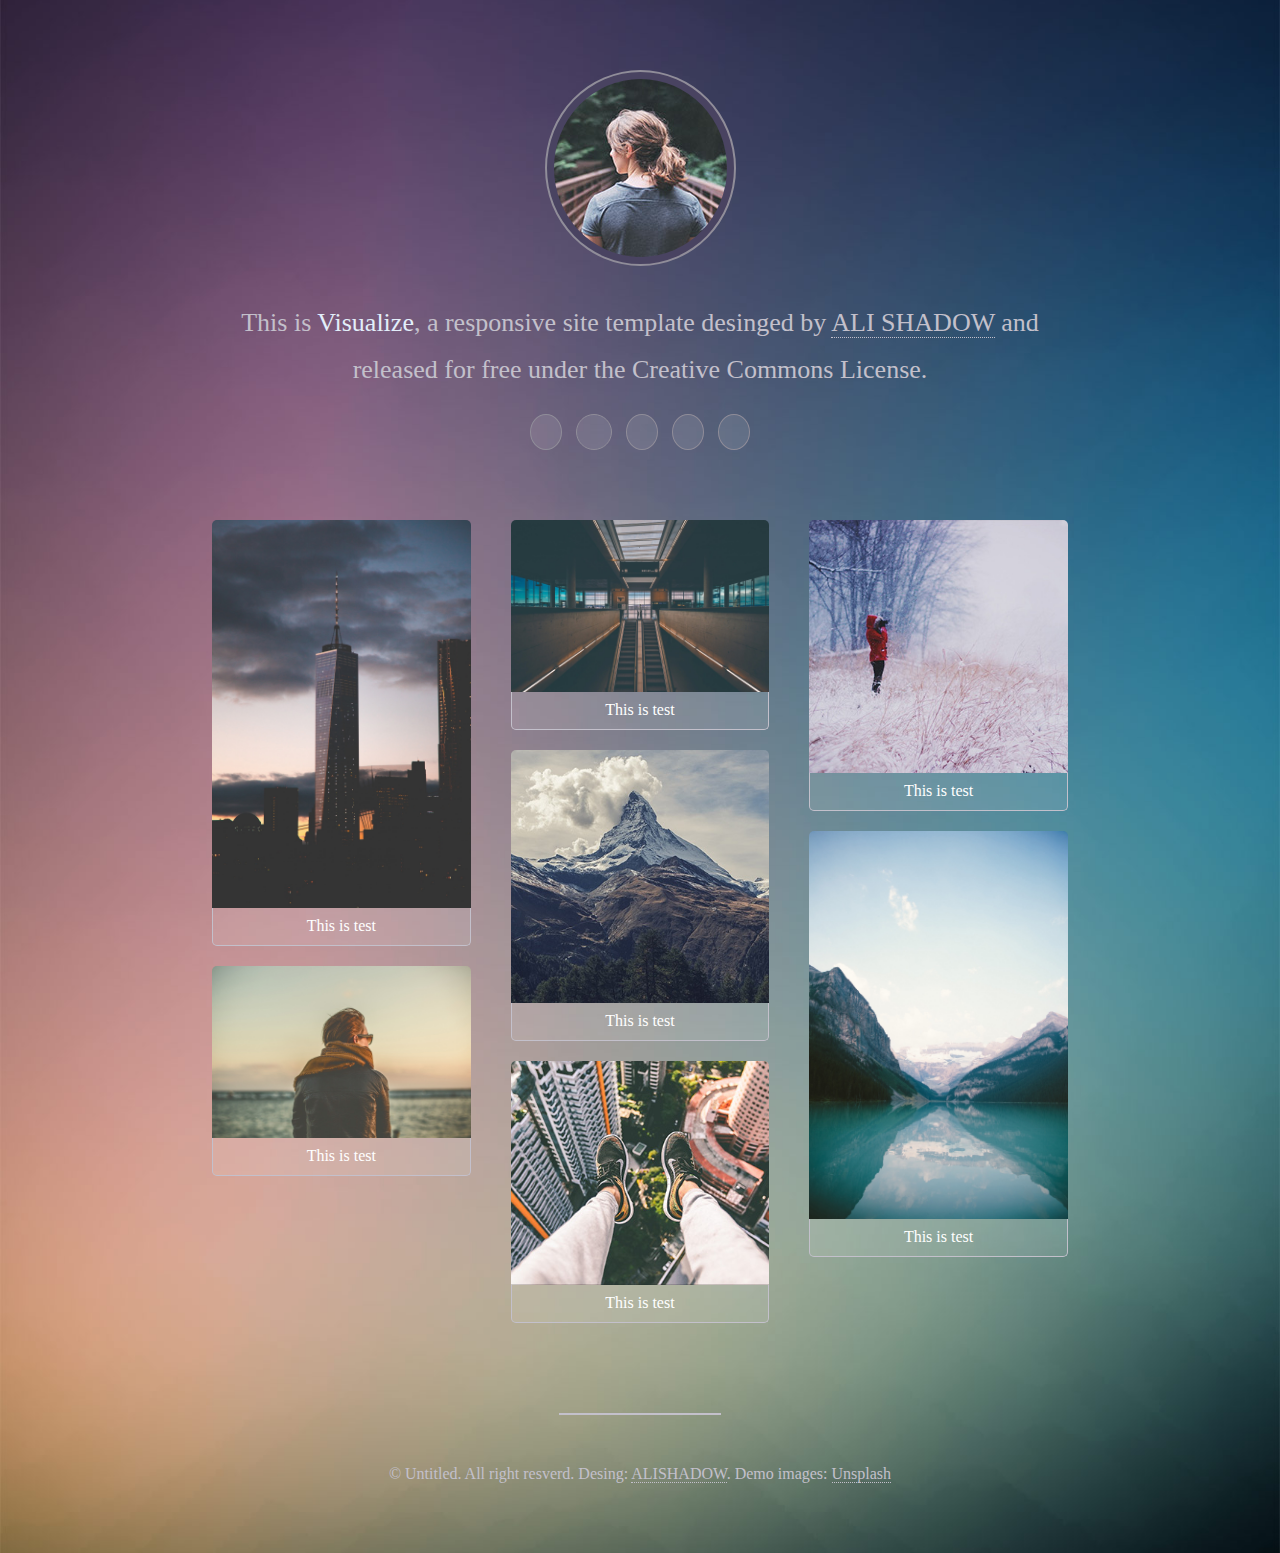
<file: Template1/index.html>
<!DOCTYPE html>
<html>
    <head>
        <meta charset="utf-8">
        <title>Template1</title>
        <link href="./style/style.css" rel="stylesheet">
        <link rel="stylesheet" href="https://use.fontawesome.com/releases/v5.8.2/css/all.css" integrity="sha384-oS3vJWv+0UjzBfQzYUhtDYW+Pj2yciDJxpsK1OYPAYjqT085Qq/1cq5FLXAZQ7Ay" crossorigin="anonymous">

    </head>
    <body>
        <!-- Header -->
        <header>
            <div class="container">
                <img src="./style/images/avatar.jpg" alt="avatar">
                <h1>This is <span>Visualize</span>, a responsive site template desinged by <a href="#" class="link">Ali Shadow</a> and released for free under the Creative Commons License.</h1>
                <div class="socials">
                    <a href="#"><i class="fab fa-twitter"></i></a>
                    <a href="#"><i class="fab fa-facebook-f"></i></a>
                    <a href="#"><i class="fab fa-instagram"></i></a>
                    <a href="#"><i class="fab fa-500px"></i></a>
                    <a href="#"><i class="far fa-envelope"></i></a>
                </div>
            </div>
        </header>
        <!-- Main -->
        <main>
            <div class="container">
                <div class="col-1">
                    <div class="main_item ">
                        <img src="./style/images/fulls/01.jpg" alt="item">
                        <p class="subtitle">This is test</p>
                    </div>
                    <div class="main_item">
                        <img src="./style/images/fulls/02.jpg" alt="item">
                        <p class="subtitle">This is test</p>
                    </div>
                </div>
                <div class="col-1">
                    <div class="main_item">
                        <img src="./style/images/fulls/03.jpg" alt="item">
                        <p class="subtitle">This is test</p>
                    </div>
                    <div class="main_item">
                        <img src="./style/images/fulls/04.jpg" alt="item">
                        <p class="subtitle">This is test</p>
                    </div>
                    <div class="main_item">
                        <img src="./style/images/fulls/05.jpg" alt="item">
                        <p class="subtitle">This is test</p>
                    </div>
                </div>
                <div class="col-1">
                    <div class="main_item">
                        <img src="./style/images/fulls/06.jpg" alt="item">
                        <p class="subtitle">This is test</p>
                    </div>
                    <div class="main_item">
                        <img src="./style/images/fulls/07.jpg" alt="item">
                        <p class="subtitle">This is test</p>
                    </div>
                </div>
                <div class="clear-fix"></div>
            </div>
        </main>
        <!-- Footer -->
        <footer>
            <div class="container">
                <hr>
                <p class="subtitle">&copy; Untitled. All right resverd. Desing: <a href="#" class="link">AliShadow</a>. Demo images: <span>Unsplash</span></p>
            </div>
        </footer>
    </body>
</html>
</file>
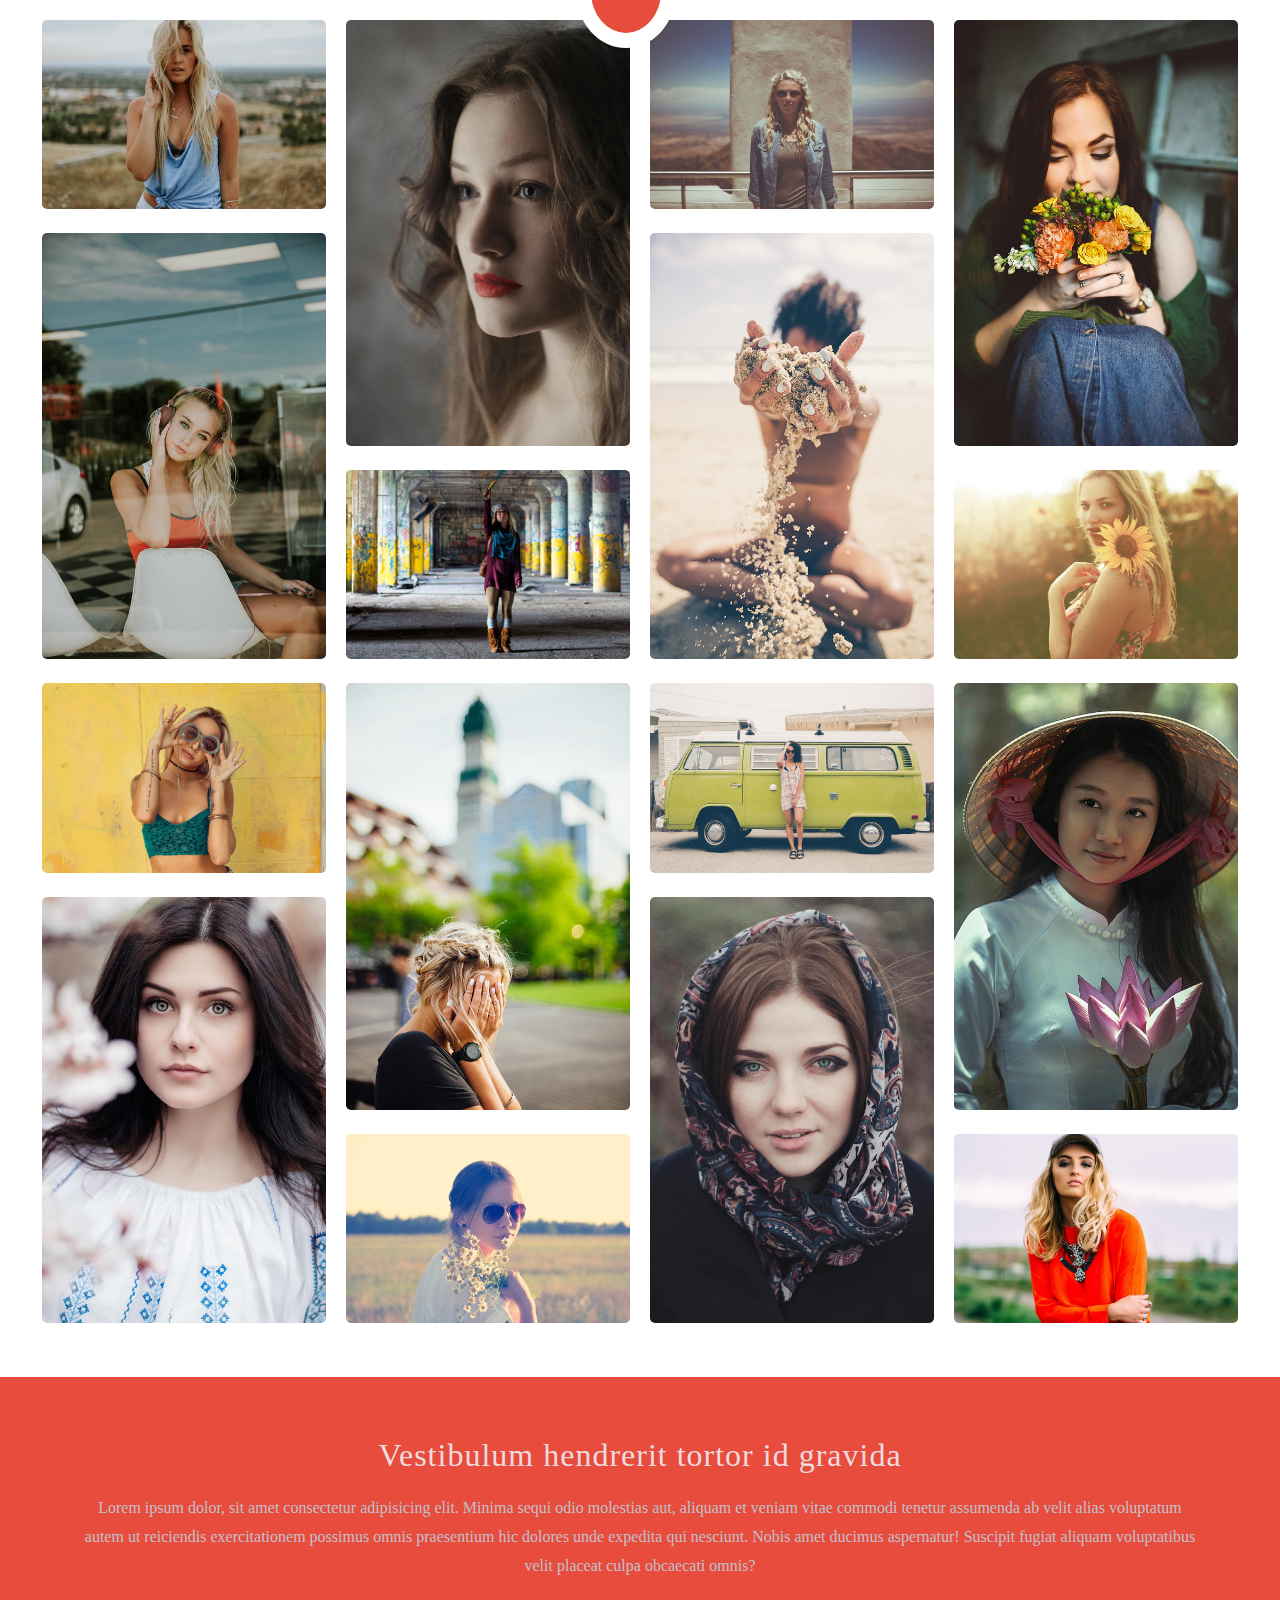
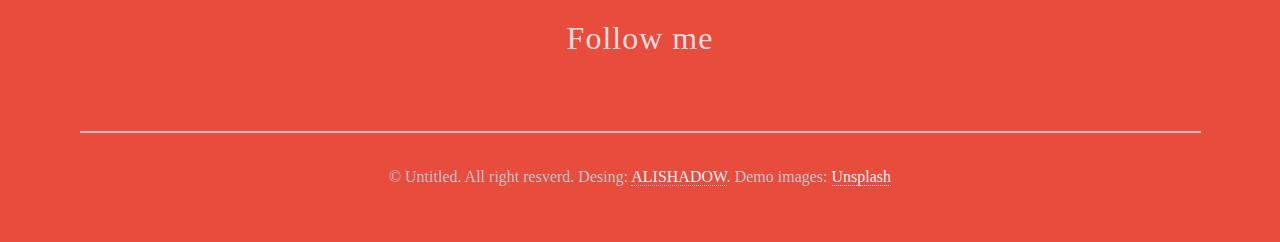
<file: Template2/index.html>
<!DOCTYPE html>
<html>
    <head>
        <meta charset="utf-8">
        <title>Template2</title>
        <link rel="stylesheet" href="./style/style.css">
        <link rel="stylesheet" href="https://use.fontawesome.com/releases/v5.8.2/css/all.css" integrity="sha384-oS3vJWv+0UjzBfQzYUhtDYW+Pj2yciDJxpsK1OYPAYjqT085Qq/1cq5FLXAZQ7Ay" crossorigin="anonymous">
    </head>
    <body>
        <!-- Header -->
        <header>
            <div class="container">
                <div class="home_nav">
                    <a href="#" class="home"><i class="fas fa-home"></i></a>
                </div>
            </div>
        </header>
        <!-- main -->
        <main>
            <div class="container">
                <div class="left">
                    <div class="col_1">
                        <img src="./style/images/pic01.jpg" alt="item">
                        <img src="./style/images/pic02.jpg" alt="item">
                        <img src="./style/images/pic03.jpg" alt="item">
                        <img src="./style/images/pic04.jpg" alt="item">
                    </div>
                    <div class="col_1">
                        <img src="./style/images/pic06.jpg" alt="item">
                        <img src="./style/images/pic05.jpg" alt="item">
                        <img src="./style/images/pic08.jpg" alt="item">
                        <img src="./style/images/pic07.jpg" alt="item">
                    </div>
                </div>
               <div class="right">
                    <div class="col_1">
                        <img src="./style/images/pic09.jpg" alt="item">
                        <img src="./style/images/pic12.jpg" alt="item">
                        <img src="./style/images/pic11.jpg" alt="item">
                        <img src="./style/images/pic10.jpg" alt="item">
                    </div>
                    <div class="col_1">
                        <img src="./style/images/pic13.jpg" alt="item">
                        <img src="./style/images/pic14.jpg" alt="item">
                        <img src="./style/images/pic15.jpg" alt="item">
                        <img src="./style/images/pic16.jpg" alt="item">
                    </div>
               </div>
            <div class="clear-fix"></div>
        </main>
        <!-- Footer -->
        <footer>
            <div class="container">
                <h1 class="title"> Vestibulum hendrerit tortor id gravida</h1>
                <p class="subtitle">Lorem ipsum dolor, sit amet consectetur adipisicing elit. Minima sequi odio molestias aut, aliquam et veniam vitae commodi tenetur assumenda ab velit alias voluptatum autem ut reiciendis exercitationem possimus omnis praesentium hic dolores unde expedita qui nesciunt. Nobis amet ducimus aspernatur! Suscipit fugiat aliquam voluptatibus velit placeat culpa obcaecati omnis?</p>
                <div class="socials">
                    <h2 class="title">Follow me</h2>
                    <a href="#" class="link"><i class="fab fa-twitter"></i></a>
                    <a href="#" class="link"><i class="fab fa-facebook-f"></i></a>
                    <a href="#" class="link"><i class="fab fa-instagram"></i></a>
                    <a href="#" class="link"><i class="fas fa-basketball-ball"></i></a>
                </div>
                <hr>
                <p class="subtitle copy_right">&copy; Untitled. All right resverd. Desing: <a href="#" class="link">AliShadow</a>. Demo images: <span>Unsplash</span></p>
            </div>
        </footer>
    </body>
</html>
</file>
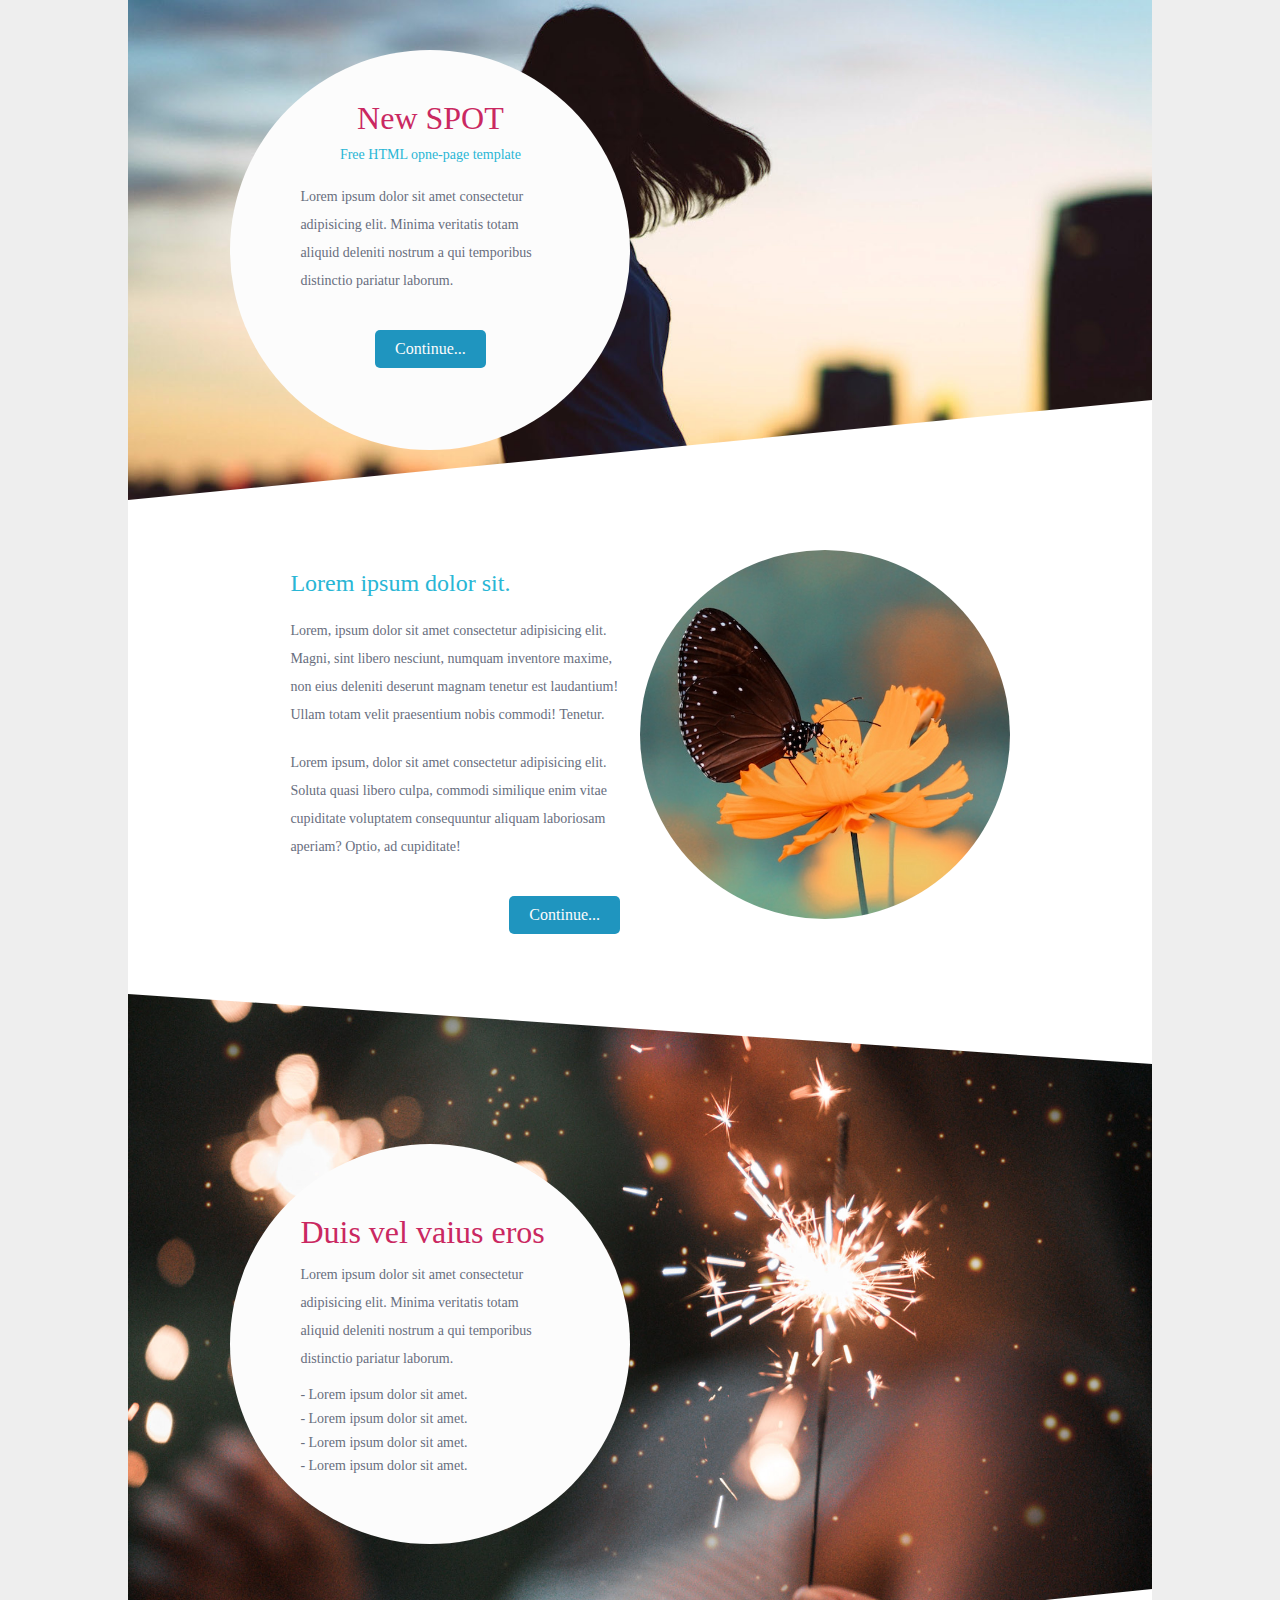
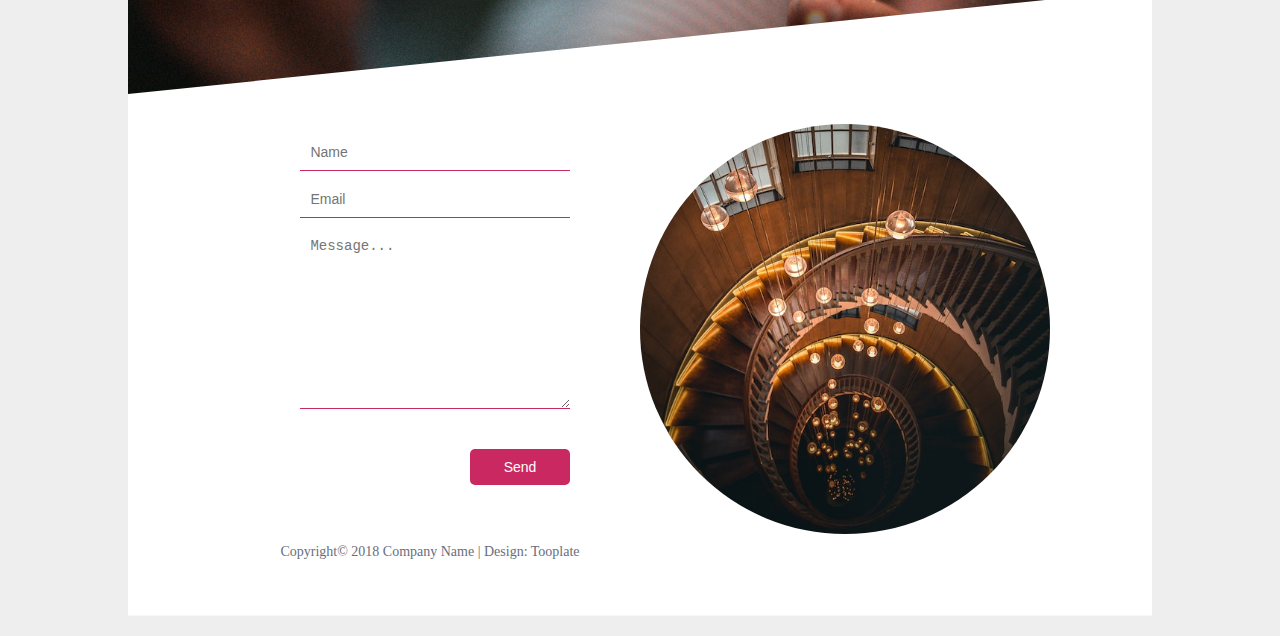
<file: Template3/index.html>
<!DOCTYPE html>
<html>
    <head>
        <meta charset="utf-8">
        <title>Template3</title> 
        <link href="./style/style.css" rel="stylesheet">
    </head>
    <body>
        <!-- Header -->
        <header>
            <div class="container">
                <div class="header_item">
                    <h1 class="title">New SPOT</h1>
                    <h3>Free HTML opne-page template</h3>
                    <p class="subtitle">Lorem ipsum dolor sit amet consectetur adipisicing elit. Minima veritatis totam aliquid deleniti nostrum a qui temporibus distinctio pariatur laborum.</p>
                    <a  href="#" class="link">Continue...</a>
                </div>
            </div>
        </header>
        <!-- Main -->
        <main>
            <div class="container">
                <div class="main_item">
                    <h2 class="title"> Lorem ipsum dolor sit.</h2>
                    <p class="subtitle">Lorem, ipsum dolor sit amet consectetur adipisicing elit. Magni, sint libero nesciunt, numquam inventore maxime, non eius deleniti deserunt magnam tenetur est laudantium! Ullam totam velit praesentium nobis commodi! Tenetur.</p>
                    <p class="subtitle">Lorem ipsum, dolor sit amet consectetur adipisicing elit. Soluta quasi libero culpa, commodi similique enim vitae cupiditate voluptatem consequuntur aliquam laboriosam aperiam? Optio, ad cupiditate!</p>
                    <a  href="#" class="link">Continue...</a>
                </div>
                <div class="main_item">
                    <img src="./style/img/img-01.jpg" alt="">
                </div>
                <div class="clear-fix"></div>
            </div>
        </main>
        <!-- About -->
        <section id="about">
            <div class="container">
                <div class="about_item">
                    <h1 class="title">Duis vel vaius eros</h1>
                    <p class="subtitle">Lorem ipsum dolor sit amet consectetur adipisicing elit. Minima veritatis totam aliquid deleniti nostrum a qui temporibus distinctio pariatur laborum.</p>
                    <ul>
                        <li>- Lorem ipsum dolor sit amet.</li>
                        <li>- Lorem ipsum dolor sit amet.</li>
                        <li>- Lorem ipsum dolor sit amet.</li>
                        <li>- Lorem ipsum dolor sit amet.</li>
                    </ul>
                </div>
            </div>
        </section>
        <!-- Footer -->
        <footer>
            <div class="container">
                <div class="footer_item">
                    <form>
                        <input type="text" placeholder="Name" required>
                        <input type="email" placeholder="Email" required>
                        <textarea  rows="10" placeholder="Message..." required></textarea>
                        <input type="submit" value="Send" class="link">
                    </form>
                </div>
                <div class="footer_item">
                    <img src="./style/img/img-02.jpg" alt="img">
                    <div class="clear-fix"></div>
                </div>
                <p class="subtitle">Copyright&copy; 2018 company name | design: tooplate</p>
            </div>
        </footer>
    </body>
</html>
</file>
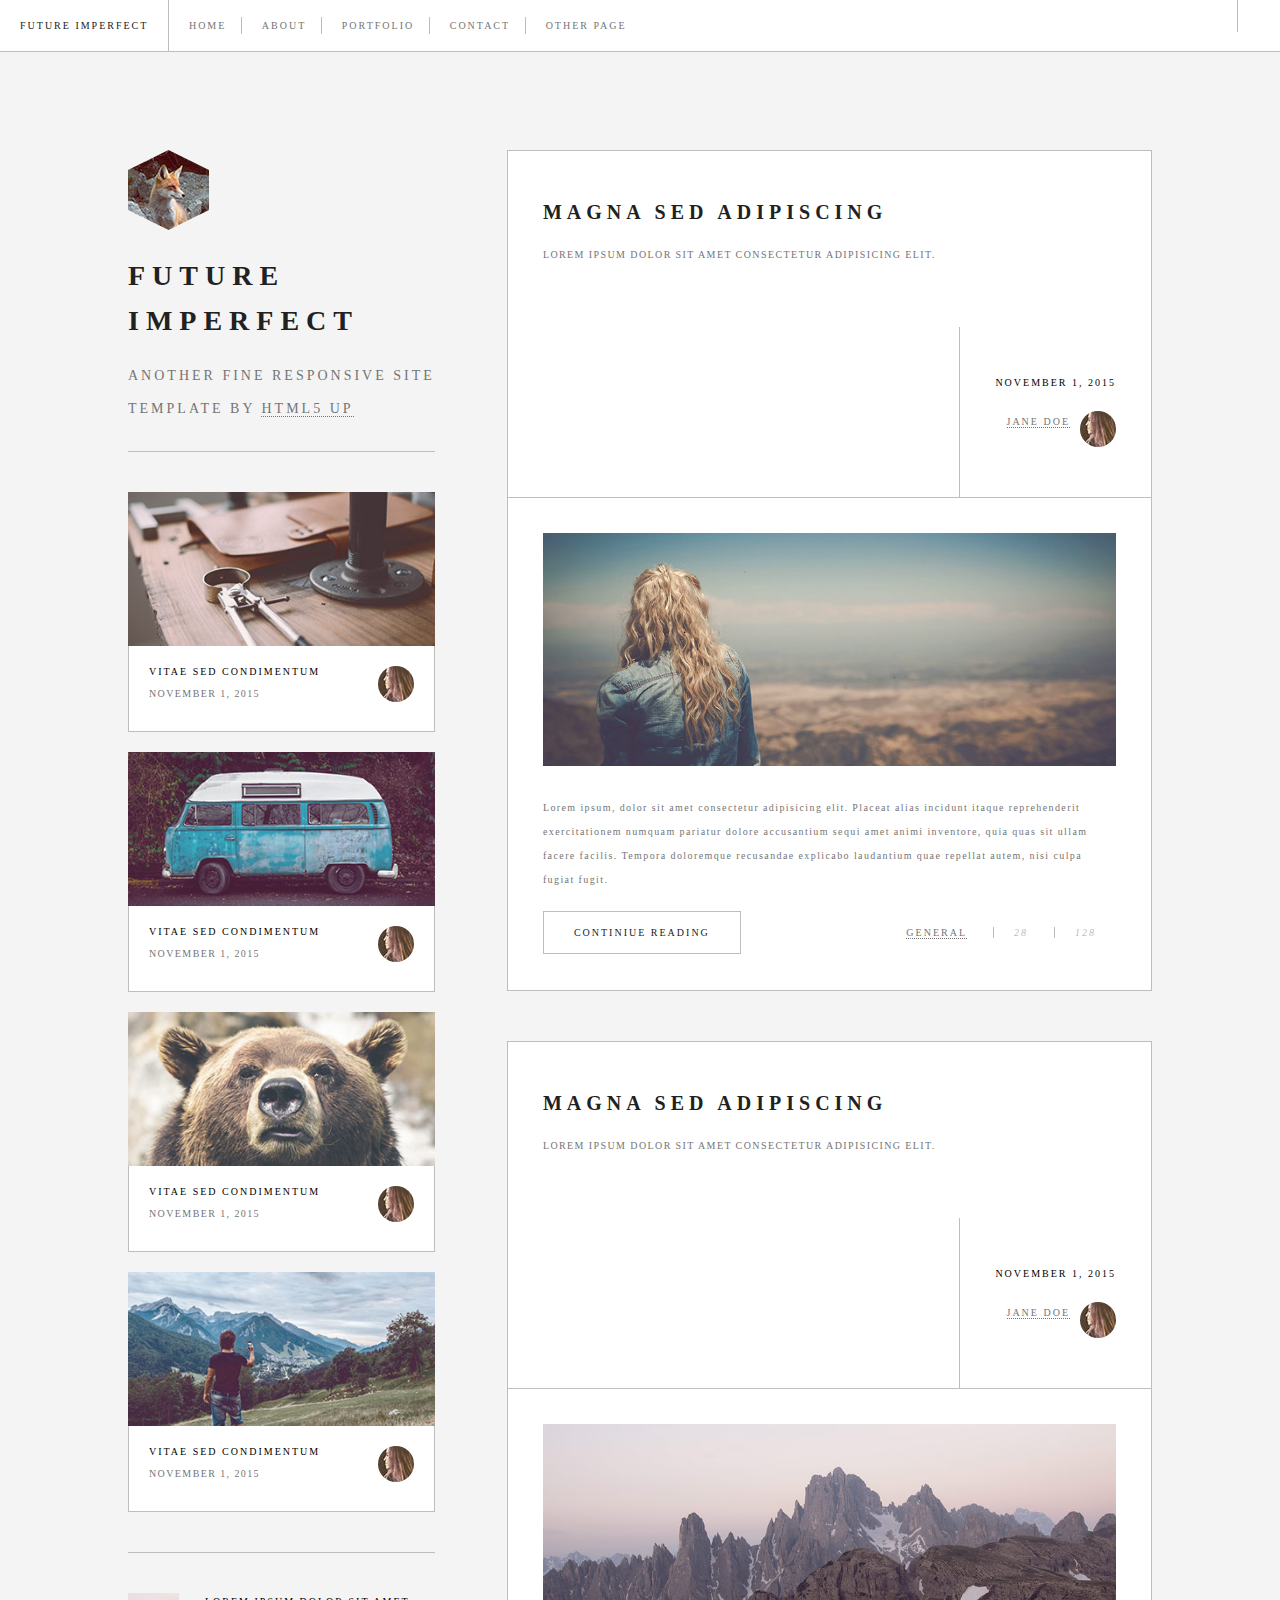
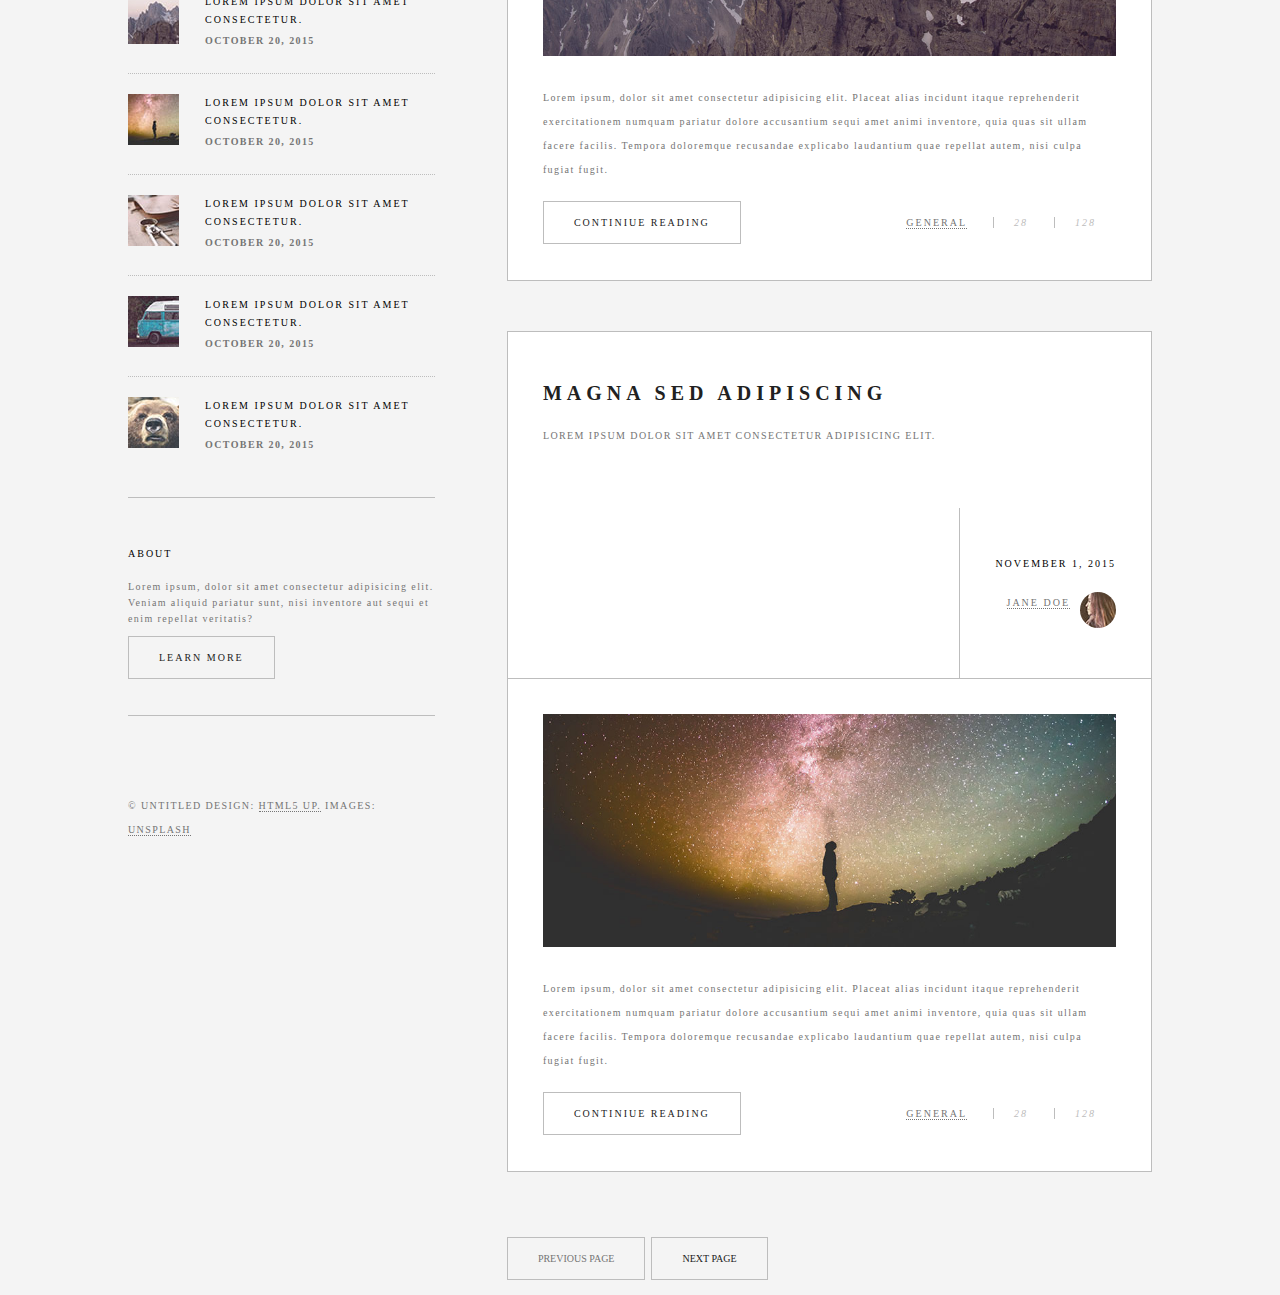
<file: Template4/index.html>
<!DOCTYPE html>
<html>
    <head>
        <meta charset="utf-8">
        <title>Template4</title>
        <link rel="stylesheet" href="./style/style.css">
        <link rel="stylesheet" href="https://use.fontawesome.com/releases/v5.8.2/css/all.css" integrity="sha384-oS3vJWv+0UjzBfQzYUhtDYW+Pj2yciDJxpsK1OYPAYjqT085Qq/1cq5FLXAZQ7Ay" crossorigin="anonymous">
    </head>
    <body>
        <!-- Navbar -->
        <nav>
            <a href="#" class="logo">future imperfect</a>
            <ul class="menu">
                <li><a href="#">home</a></li>
                <li><a href="#">about</a></li>
                <li><a href="#">portfolio</a></li>
                <li><a href="#">contact</a></li>
                <li><a href="#">other page</a></li>
            </ul>
            <a href="#" class="serach_icon"><i class="fas fa-search"></i></a>
        </nav>
        <!-- Brand -->
        <section id="brand" class="col-1 col-lg-4 col-md-4 col-sm-4">
            <img src="./style/images/logo.jpg" alt="logo">
            <h1 class="heading">future imperfect</h1>
            <p class="subtitle">another fine responsive site template by <a href="#" class="link_about">html5 up</a></p>
        </section>
        <!-- advertising -->
        <aside class="advertising col-2 col-lg-4 col-md-4 col-sm-4">
            <div class="advertising_header">
                <div class="advertising_header_left">
                    <h2 class="heading">magna sed adipiscing</h2>
                    <p class="subtitle">Lorem ipsum dolor sit amet consectetur adipisicing elit.</p>
                </div>
                <div class="advertising_header_right">
                    <h4 class="subheading">november 1, 2015</h4>
                    <img src="./style/images/avatar.jpg" alt="avatar" class="avatar">
                    <a href="#" class="link_about">jane doe</a>
                </div>
                <div class="clear-fix"></div>

            </div>
            <div class="advertising_footer">
                <img src="./style/images/pic01.jpg" alt="pic" class="advertising_img">
                <div class="advertising_footer_item">
                    <p class="subtitle">Lorem ipsum, dolor sit amet consectetur adipisicing elit. Placeat alias incidunt itaque reprehenderit exercitationem numquam pariatur dolore accusantium sequi amet animi inventore, quia quas sit ullam facere facilis. Tempora doloremque recusandae explicabo laudantium quae repellat autem, nisi culpa fugiat fugit.</p>
                    <ul class="advertising_footer_comment col-sm-4">
                        <li><a href="#" class="link_about" >general</a></li>
                        <li><i class="fas fa-heart">28</i></li>
                        <li><i class="fas fa-comment">128</i></li>
                    </ul>
                    <a href="#" class="link col-sm-4"> continiue reading</a>
                </div>
            </div>
        </aside>
        <aside class="advertising col-2 col-lg-4 col-md-4 col-sm-4">
            <div class="advertising_header">
                <div class="advertising_header_left">
                    <h2 class="heading">magna sed adipiscing</h2>
                    <p class="subtitle">Lorem ipsum dolor sit amet consectetur adipisicing elit.</p>
                </div>
                <div class="advertising_header_right">
                    <h4 class="subheading">november 1, 2015</h4>
                    <img src="./style/images/avatar.jpg" alt="avatar" class="avatar">
                    <a href="#" class="link_about">jane doe</a>
                </div>
                <div class="clear-fix"></div>

            </div>
            <div class="advertising_footer">
                <img src="./style/images/pic02.jpg" alt="pic" class="advertising_img">
                <div class="advertising_footer_item">
                    <p class="subtitle">Lorem ipsum, dolor sit amet consectetur adipisicing elit. Placeat alias incidunt itaque reprehenderit exercitationem numquam pariatur dolore accusantium sequi amet animi inventore, quia quas sit ullam facere facilis. Tempora doloremque recusandae explicabo laudantium quae repellat autem, nisi culpa fugiat fugit.</p>
                    <ul class="advertising_footer_comment col-sm-4">
                        <li><a href="#" class="link_about">general</a></li>
                        <li><i class="fas fa-heart">28</i></li>
                        <li><i class="fas fa-comment">128</i></li>
                    </ul>
                    <a href="#" class="link col-sm-4"> continiue reading</a>
                </div>
            </div>
        </aside>
        <aside class="advertising col-2 col-lg-4 col-md-4 col-sm-4">
            <div class="advertising_header">
                <div class="advertising_header_left">
                    <h2 class="heading">magna sed adipiscing</h2>
                    <p class="subtitle">Lorem ipsum dolor sit amet consectetur adipisicing elit.</p>
                </div>
                <div class="advertising_header_right">
                    <h4 class="subheading">november 1, 2015</h4>
                    <img src="./style/images/avatar.jpg" alt="avatar" class="avatar">
                    <a href="#" class="link_about">jane doe</a>
                </div>
                <div class="clear-fix"></div>

            </div>
            <div class="advertising_footer">
                <img src="./style/images/pic03.jpg" alt="pic" class="advertising_img">
                  <div class="advertising_footer_item">
                    <p class="subtitle">Lorem ipsum, dolor sit amet consectetur adipisicing elit. Placeat alias incidunt itaque reprehenderit exercitationem numquam pariatur dolore accusantium sequi amet animi inventore, quia quas sit ullam facere facilis. Tempora doloremque recusandae explicabo laudantium quae repellat autem, nisi culpa fugiat fugit.</p>
                    <ul class="advertising_footer_comment col-sm-4">
                        <li><a href="#" class="link_about">general</a></li>
                        <li><i class="fas fa-heart">28</i></li>
                        <li><i class="fas fa-comment">128</i></li>
                    </ul>
                    <a href="#" class="link col-sm-4"> continiue reading</a>
                </div>
            </div>
        </aside>
        <!-- Next Page -->
        <div class="next_page col-2 col-lg-4 col-md-4 col-sm-4">
            <input type="submit" value="previous page" class="link col-sm-4" disabled>
            <input type="submit" value="next page" class="link col-sm-4">
        </div>
        <!-- portfolio -->
        <section id="portfolio" class="col-1 col-md-4 col-lg-4 col-md-4 col-sm-4">
            <div class="portfolio_item col-md-2 col-lg-2 col-sm-4">
                <img src="./style/images/pic04.jpg" alt="pic" class="portfolio_item_img">
                <div class="subset">
                    <div class="subset_left">
                        <h4 class="subheading">vitae sed condimentum</h4>
                        <p class="subtitle">november 1, 2015</p>
                    </div>
                    <img src="./style/images/avatar.jpg" alt="avatar" class="avatar">
                </div>
            </div>
            <div class="portfolio_item col-md-2 col-lg-2 col-sm-4">
                <img src="./style/images/pic05.jpg" alt="pic" class="portfolio_item_img">
                <div class="subset">
                    <div class="subset_left">
                        <h4 class="subheading">vitae sed condimentum</h4>
                        <p class="subtitle">november 1, 2015</p>
                    </div>
                    <img src="./style/images/avatar.jpg" alt="avatar" class="avatar">
                </div>
            </div>
            <div class="portfolio_item col-md-2 col-lg-2 col-sm-4">
                <img src="./style/images/pic06.jpg" alt="pic" class="portfolio_item_img">
                <div class="subset">
                    <div class="subset_left">
                        <h4 class="subheading">vitae sed condimentum</h4>
                        <p class="subtitle">november 1, 2015</p>
                    </div>
                    <img src="./style/images/avatar.jpg" alt="avatar" class="avatar">
                </div>
            </div>
            <div class="portfolio_item col-md-2 col-lg-2 col-sm-4">
                <img src="./style/images/pic07.jpg" alt="pic" class="portfolio_item_img">
                <div class="subset">
                    <div class="subset_left">
                        <h4 class="subheading">vitae sed condimentum</h4>
                        <p class="subtitle">november 1, 2015</p>
                    </div>
                    <img src="./style/images/avatar.jpg" alt="avatar" class="avatar">
                </div>
            </div>
        </section>
        <!-- Contact -->
        <section id="contact" class="col-1 col-lg-4 col-md-4 col-sm-4">
            <div class="contact_item">
                <img src="./style/images/pic08.jpg" alt="pic">
                <div class="contact_item_subset">
                    <h4 class="subheading">Lorem ipsum dolor sit amet consectetur.</h4>
                    <h4 class="subtitle">october 20, 2015</h4>
                </div>
            </div>
            <div class="contact_item">
                <img src="./style/images/pic09.jpg" alt="pic">
                <div class="contact_item_subset">
                    <h4 class="subheading">Lorem ipsum dolor sit amet consectetur.</h4>
                    <h4 class="subtitle">october 20, 2015</h4>
                </div>
            </div>
            <div class="contact_item">
                <img src="./style/images/pic10.jpg" alt="pic">
                <div class="contact_item_subset">
                    <h4 class="subheading">Lorem ipsum dolor sit amet consectetur.</h4>
                    <h4 class="subtitle">october 20, 2015</h4>
                </div>
            </div>
            <div class="contact_item">
                <img src="./style/images/pic11.jpg" alt="pic">
                <div class="contact_item_subset">
                    <h4 class="subheading">Lorem ipsum dolor sit amet consectetur.</h4>
                    <h4 class="subtitle">october 20, 2015</h4>
                </div>
            </div>
            <div class="contact_item">
                <img src="./style/images/pic12.jpg" alt="pic">
                <div class="contact_item_subset">
                    <h4 class="subheading">Lorem ipsum dolor sit amet consectetur.</h4>
                    <h4 class="subtitle">october 20, 2015</h4>
                </div>
            </div>
        </section>
        <!-- About -->
        <section id="about" class="col-1 col-lg-4 col-md-4 col-sm-4">
            <h4 class="subheading">about</h4>
            <p class="subtitle">Lorem ipsum, dolor sit amet consectetur adipisicing elit. Veniam aliquid pariatur sunt, nisi inventore aut sequi et enim repellat veritatis?</p>
            <a href="#" class="link col-sm-4">learn more</a>
        </section>
        <!-- Footer -->
        <footer class="col-1 col-lg-4 col-md-4 col-sm-4">
            <div class="socials">
                <a href="#"><i class="fab fa-twitter"></i></a>
                <a href="#"><i class="fab fa-facebook-f"></i></a>
                <a href="#"><i class="fab fa-instagram"></i></a>
                <a href="#"><i class="fas fa-envelope"></i></a>
            </div>
            <p class="subtitle">&copy; Untitled design: <a href="#" class="link_about">html5 up.</a> Images: <a href="#" class="link_about">unsplash </p>
        </footer>
    </body>
</html>
</file>
<file: Template1/style/style.css>
*{
    padding: 0;
    margin: 0;
    border: 0;
    box-sizing: border-box;
}
body{
    background-image: url(./images/bg.jpg);
    background-position: center;
    background-size: cover;
    font-family: "Nirmala UI";
    font-weight: 100;
    color: #C3C0CB;
}
.container{
    width: 70%;
    margin: 0 auto;
}
.clear-fix{
    clear: both;
}
.link{
    text-decoration: dotted;
    color: #C3C0CB;
    border-bottom: 1px dotted #C3C0CB;
    text-transform: uppercase;
}
.link:hover{
    color: #E2EEFA;
}

/* Grid */
.col-1{
    width: 33.33%;
    display: inline-block;

}
.col-2{
    width: 66.66%;
    display: inline-block;
}
.col-3{
    width: 99.99%;
    display: inline-block;
}

/* Header */
header{
    width: 100%;
    text-align: center;
}
header img{
    display: inline-block;
    margin-top: 70px;
    margin-bottom: 30px;
    padding: 7px;
    border-radius: 50%;
    background-color: #494361;
    border: 2px solid #908d99;   
}
header h1 {
    font-weight: 100;
    width: 90%;
    margin: 0 auto;
    line-height: 1.8;
    font-size: 26px;
}
header h1 span{
    color: #E2EEFA;
    font-weight: 100;
}

header .socials{
    margin: 20px 0;
}
header .socials a{
    color: #E2EEFA;
    display: inline-block;
    background-color: rgba(255, 255, 255, 0.1);
    border-radius: 50%;
    border: 1px solid #908d99;
    margin: 0 5px;
}
header .socials a:nth-child(2){
    padding: 0 2px;
}
header .socials .fab,header .socials .far{
    font-size: 18px;
    padding: 15px;
    display: inline-block;
}

/* Main */
main{
    margin: 70px 0;
    text-align: center;
    vertical-align: top;
    
}
main .main_item{
    border-radius: 5px;
    margin-bottom: 20px;
    padding: 0 20px;
}
main .main_item img{
    width: 100%;
    height: auto;
    border-top-left-radius: 5px;
    border-top-right-radius: 5px;
}
main .main_item .subtitle{
    color: #fff;
    padding: 10px;
    border: 1px solid #C3C0CB;
    border-top: none;
    border-bottom-left-radius: 5px;
    border-bottom-right-radius: 5px;
    margin-top: -5px;
    background-color: rgba(255, 255, 255, 0.1);
}
main .col-1{
    float: left;
}

/* footer */
footer{
    width: 100%;
    margin: 70px 0 ;
    text-align: center;
}
footer hr{
    border: 1px solid #C3C0CB;
    width: 18%;
    margin: 50px auto;
}
footer span{
    border-bottom: 1px dotted #C3C0CB;
}
/* Media Query */
 /* Large devices (desktops, less than 1200px) */
@media (max-width: 1199.98px) { 
    .container{
        width: 90%;
    }
    header h1{
        width: 85%;
    }
}

 /* Medium devices (tablets, less than 992px) */
@media (max-width: 991.98px) {
    .container{
        width: 95%;
    }
    header h1{
        font-size: 24px;
    }
}

/* Small devices (landscape phones, less than 768px) */
@media (max-width: 767.98px) {
    .container{
        width: 90%;
    }
    header h1{
        font-size: 18px;
    }
    main .main_item{
        padding: 0 5px;
    }
    main .main_item .subtitle{
        font-size: 14px;
    }
}
 /* Extra small devices (portrait phones, less than 576px) */
@media (max-width: 575.98px) {
    .container{
        width: 100%;
    }
    .col-1{
        width: 100%;
    }
    header h1{
        font-size: 18px;
    }
}
</file>
<file: Template2/style/style.css>
*{
    padding: 0;
    margin: 0;
    border: 0;
    box-sizing: border-box;
    -webkit-box-sizing: border-box;
    -moz-box-sizing: border-box;
    -o-box-sizing: border-box;
}

/* Grid */
.col_1{
    width: 25%;
}
.col_2{
    width: 50%;
}
.col_3{
    width: 75%;
}
.col_4{
    width: 100%;
}

/* Body */
body{
    font-family: "Nirmala UI";
}
.container{
    width: 95%;
    margin: 0 auto;
}
.clear-fix{
    clear: both;
}
.link{
    text-decoration: dotted;
    border-bottom: 1px dotted #C3C0CB;
    text-transform: uppercase;
    color: #E2EEFA;

}
.link:hover{
    color: #C3C0CB;
}
/* Header */
header{
    position: relative;
    width: 100%;
}
header .home_nav{
    position: absolute;
    top: -65px;
    left: 45%;
    font-size: 20px;
    background-color: #E74C3C;
    color: #fff;
    padding: 10px 35px;
    padding-top: 50px;
    border-radius: 50%;
    border: 15px solid #fff;
    z-index: 1;
    display: block;
}
header .home{
    display: inline-block;
    margin-top: 15px;
    color: #fff;
}
/* main */
main .col_1{
    float: left;
    padding: 10px;
}
main .col_1 img{
    width: 100%;
    margin: 10px 0;
    border-radius: 5px;
}
/* Footer */
footer{
    width: 100%;
    height: 100%;
    background-color: #E74C3C;
    text-align: center;
    margin-top: 30px;
    padding: 20px 50px;
}

footer .title{
    padding-top: 40px;
    padding-bottom: 20px;
    color: #EEDBDF;
    font-weight: 100;
    letter-spacing: 1px;
    font-size: 32px;
}
footer .subtitle{
    line-height: 1.8;
    color: #C3C0CB;
}
footer .socials .link{
    display: inline-block;
    font-size: 30px;
    padding: 10px;
    border: none;
}
footer hr{
    border: 1px solid rgb(190, 185, 202);
    margin: 30px auto;
}
footer span{
    border-bottom: 1px dotted #E2EEFA;
    color: #E2EEFA;
}
.copy_right{
    margin: 30px 0;
}

/* Media Query */
 /* Extra large devices (large desktops, 1200px and up) */
 @media (min-width: 1200px) {

}
/* Large devices (desktops, 992px and up) */
@media (min-width: 992px) and (max-width: 1199.98px) {
  
}
 /* Medium devices (tablets, 768px and up) */
@media (min-width: 768px) and (max-width: 991.98px) {
    
}
 /* Small devices (landscape phones, 576px and up) */
@media (min-width: 576px) and (max-width: 767.98px) {
    .left{
        width: 50%;
        float: left;
        display: inline-block;
    }
    .col_1{
        width: 100%;
    }
    .right{
        width: 50%;
        float: right;
        display: inline-block;
    }
    .col_1{
        width: 100%;
    }
    header .home_nav{
        position: absolute;
        top: -40px;
        left: 45%;
        font-size: 14px;
        background-color: #E74C3C;
        color: #fff;
        padding: 5px 20px;
        padding-top: 20px;
        border-radius: 50%;
        border: 10px solid #fff;
        z-index: 1;
        display: block;
    }
}
/* Extra small devices (portrait phones, less than 576px) */
@media (max-width: 575.98px) {
    .col_1{
        width: 100%;
    }
    header .home_nav{
        position: absolute;
        top: -40px;
        left: 45%;
        font-size: 14px;
        background-color: #E74C3C;
        color: #fff;
        padding: 5px 20px;
        padding-top: 20px;
        border-radius: 50%;
        border: 10px solid #fff;
        z-index: 1;
        display: block;
    }
}
</file>
<file: Template3/style/style.css>
*{
    padding: 0;
    margin: 0;
    border: 0;
    box-sizing: border-box;
    -webkit-box-sizing: border-box;
    -moz-box-sizing: border-box;
    -o-box-sizing: border-box;
}
body{
    background-color: #EEEEEE;
    font-family: "Nirmala UI";
    margin: 0;
}
.container{
    width: 80%;
    margin: 0 auto;
}
/* Reusable Components */
:root{
    /* Color */
    --color-red: #CA2861;
    --color-blue: #29B6D5;
    --color-darkblue: #1F95BF;
    --color-subtitle: #686E7E;
    /* FontSize */
    --size-subtitle: 14px;
}
.clear-fix{
    clear: both;
}
.title{
    color: var(--color-red);
    font-weight: 500;
}
.subtitle{
    text-align: left;
    color: var(--color-subtitle);
    font-size: var(--size-subtitle);
    line-height: 2;
    margin: 20px 0;
}
.link{
    display: inline-block;
    margin-top: 15px;
    text-decoration: none;
    color: #fcfcfc;
    background-color: var(--color-darkblue);
    border-radius: 5px;
    padding: 10px 20px;
}
.link:hover{
    background-color: var(--color-blue);

}
/* header */
header{
    width: 80%;
    height: 100%;
    margin: 0 auto;
    background-image: url(./img/spot-bg-01.jpg);
    background-position: contain;
    background-size: cover;
    clip-path: polygon(0 0, 100% 0, 100% 80%, 0% 100%);
    padding: 50px 0;
    z-index: 1;
}
header .header_item{
    width: 400px;
    height: 400px;
    background-color: #fcfcfc;
    border-radius: 50%;
    padding: 50px 70px;
    text-align: center;
}
header .header_item h3{
    font-size: 14px;
    font-weight: 500;
    color: var(--color-blue);
    margin: 10px auto 20px;
}
/* Main */
main{
    width: 80%;
    height: 100%;
    margin: 0 auto;
    background-color: #fff;
    padding: 200px 50px;
    margin-top: -150px;
    position: relative;
    clip-path: polygon(0 16%, 100% 0, 100% 100%, 0 85%);
    z-index: -1;
}
main .main_item{
    width: 50%;
    display: inline-block;
    float: left;
}
main .main_item:first-child{
    padding: 20px;
}
main .main_item .link{
    float: right;
}
main .title{
    color: var(--color-blue);
}
main .main_item img{
    display: inline-block;
    width: 100%;
    border-radius: 50%;
}
/* about */
#about{
    width: 80%;
    height: 100%;
    margin: 0 auto;
    background-image: url(./img/spot-bg-02.jpg);
    background-size: cover;
    background-position: center;
    clip-path: polygon(0 0, 100% 10%, 100% 85%, 0 100%);
    position: relative;
    margin-top: -160px;
    padding: 150px 0;
    z-index: 1;

}
#about .about_item{
    width: 400px;
    height: 400px;
    background-color: #fcfcfc;
    border-radius: 50%;
    padding: 70px;
}
#about .about_item .subtitle{
    margin: 10px 0;
}
#about .about_item li{
    display: block;
    color: var(--color-subtitle);
    font-size: var(--size-subtitle);
    line-height: 1.7;
}
/* Footer */
footer{
    height: 100%;
    width: 80%;
    margin: 0 auto;
    background-color: #fff;
    clip-path: polygon(0 13%, 100% 0, 100% 100%, 0 100%);
    margin-top: -140px;
    padding-top: 150px;
}
footer .footer_item{
    width: 50%;
    display: inline-block;
    float: left;
}
footer .footer_item:first-child{
    padding: 0 70px;
}
footer .footer_item input,textarea{
    display: block;
    width: 100%;
    padding: 10px;
    margin: 10px 0;
    border-bottom: 1px solid var(--color-red);
    font-size: 14px;
}
footer .footer_item input[type="submit"]{
    width: 100px;
    border: none;
    float: right;
    background-color: var(--color-red);
    margin-top: 30px;
}
footer .footer_item img{
    width: 100%;
    border-radius: 50%;
}
footer .subtitle{
    text-transform: capitalize;
    padding: 50px;
}
/* Media Query */

/* Small devices (landscape phones, 576px and up) */
@media (min-width: 549.98px) and (max-width: 1199.98px) {
    /* header */
    .container{
        width: 95%;
    }
    header .container{
        text-align: center;
    }
    header .header_item{
        width: 380px;
        height: 380px;
        margin: 0 auto;
        margin-bottom: 30px;
    }
    /* Main */
    main{
        height: 100%;
        clip-path: polygon(0 6%, 100% 0, 100% 100%, 0 100%);
        padding: 150px 50px;
    }
    main .main_item{
        width: 100%;
    }
    /* About */
    #about{
        margin-top: -100px;
        padding: 70px 0;
    }
    /* footer */
    footer{
        height: 100%;
        clip-path: polygon(0 8%, 100% 0, 100% 100%, 0 100%);
    }
    footer .footer_item{
        width: 100%;
    }
    footer .footer_item:first-child{
        padding: 0;
    }
    footer .footer_item img{
        margin: 30px 0;
    }
}
 /* Extra small devices (portrait phones, less than 576px) */
@media (max-width: 575.98px) {
    .container{
        width: 98%;
    }
    header .header_item{
        border-radius: 20%;
        padding: 40px;
        width: 300px;
        margin: 0 auto;
        margin-bottom: 50px;
    }
    main {
        clip-path: polygon(0 6%, 100% 0, 100% 100%, 0 100%);

    }
    main .main_item{
        width: 100%;
    }
    #about .container .about_item{
        border-radius: 20%;
        width: 350px;
        height: 350px;
        padding: 50px;
        margin: 0 auto;
    }
    footer .container .footer_item{
        width: 100%;
    }
}
</file>
<file: Template4/style/style.css>
*{
    padding: 0;
    margin: 0;
    border: 0;
    box-sizing: border-box;
    -webkit-box-sizing: border-box;
    -moz-box-sizing: border-box;
    -o-box-sizing: border-box;
}
/* Grid */
.col-1{
    width: 30%;
}
.col-2{
    width: 63%;
}
.col-3{
    width: 100%;
}
/* Reusable Components */
body{
    font-family: "Aller";
    background-color: #F4F4F4;
    letter-spacing: 2px;
    width: 80%;
    margin: 150px auto 0;
    text-transform: uppercase;
    vertical-align: top;
}
:root{
    /* Color */
    --color-heading: #212121;
    --color-subtitle: #757575;
    --color-border: #BDBDBD;
    --color-gary: #E0E0E0;
    --color-bg: #fff;
    /* Font Size */
    --size-xl: 28px;
    --size-lg: 20px;
    --size-md: 14px;
    --size-ls: 12px;
    --size-sm: 10px;
    --size-xs: 9px;
    /* Font-family */
    --font-heading: "Aller Display";
    --font-sbutitle: "Aller";
}
.clear-fix{
    clear: both;
}
.heading{
    font-family: var(--font-heading);
    letter-spacing: 7px;
    font-size: var(--size-xl);
    line-height: 1.6;
    color: var(--color-heading);
}
.subtitle{
    color: var(--color-subtitle);
    font-size: var(--size-sm);
    margin: 30px 0;
    line-height: 2.4;
    letter-spacing: 1.4px;
}
.subheading{
    font-size: var(--size-sm);
    font-family: var(--font-heading);
    font-weight: 500;
}
.link_about{
    color: var(--color-subtitle);
    font-size: var(--size-sm);
    text-decoration: none;
    border-bottom: 1px dotted var(--color-subtitle);

}
.link_about:hover{
    color: var(--color-heading);
}
.link{
    text-decoration: none;
    font-size: var(--size-sm);
    color: var(--color-heading);
    border: 1px solid var(--color-border);
    padding: 15px 30px;
    margin: 15px 0;
    font-family: var(--font-heading);
}
.link:hover{
    background-color: var(--color-subtitle);
}
.avatar{
    display: inline-block;
    border-radius: 50%;
    vertical-align: middle;
}
.advertising_img{
    display: block;
    width: 100%;
    margin-bottom: 30px;
}
/* Nav */
nav{
    text-transform: uppercase;
    background-color: var(--color-bg);
    border-bottom: 1px solid var(--color-border);
    font-size: 10px;
    position: absolute;
    top: 0;
    left: 0;
    width: 100%;
}
nav .logo{
    display: inline-block;
    padding: 20px;
    border-right: 1px solid var(--color-border);
    font-family: var(--font-heading);
    color: var(--color-heading);
    text-decoration: none;
}
nav .menu{
    display: inline-block;
}
nav .menu li{
    display: inline-block;
    padding: 3px 0;
    border-right: 1px solid var(--color-border);
}
nav .menu li a{
    text-decoration: none;
    margin: 15px;
    color: var(--color-subtitle);
}
nav .menu li:last-child{
    border-right: none;
}
nav .menu a:hover{
    color: var(--color-heading);
}
nav .serach_icon{
    display: block;
    float: right;
    padding: 16px;
    font-size: 16px;
    border-left: 1px solid var(--color-border);
    color: var(--color-subtitle);
    margin: 0 10px;
}
nav .serach_icon:hover{
    color: var(--color-heading);
}
/* Brand */
#brand {
    padding-bottom: 10px;
    border-bottom: 1px solid var(--color-border);
    clear: left;
    display: inline-block;
}
#brand img{
    display: inline-block;
    clip-path: polygon(50% 0%, 100% 25%, 100% 75%, 50% 100%, 0% 75%, 0% 25%);
    margin-bottom: 20px;
}
#brand .subtitle, #brand .link_about{
    letter-spacing: 3px;
    font-size: var(--size-md);
    margin: 15px 0;
}
/* advertising */
.advertising{
    background-color: var(--color-bg);
    float: right;
    vertical-align: top;
    border: 1px solid var(--color-border);
    margin-bottom: 50px;
    display: inline-block;
}
.advertising_header{
    border-bottom: 1px solid var(--color-border);
}
.advertising_header_left{
    display: inline-block;
    float: left;
    padding: 45px 35px;
}
.advertising_header_left .subtitle{
    margin: 15px 0;
}
.advertising_header_right{
    display: inline-block;
    float: right;
    text-align: right;
    padding: 50px 35px;
    border-left: 1px solid var(--color-border);
}
.advertising_header_right .avatar{
    float: right;
    margin-left: 10px;
}
.advertising_header_right .subheading{
    margin-bottom: 23px;
}
.advertising_header_left .heading{
    font-size: var(--size-lg);
    letter-spacing: 5px;
}
.advertising_footer{
    width: 100%;
    background-color: var(--color-bg);
    padding: 35px 35px 50px;
}
.advertising_footer .subtitle{
    text-transform: none;
}
.advertising_footer_comment{
    float: right;
    display: inline-block;
}
.advertising_footer_comment li{
    display: inline-block;
    color: var(--color-subtitle);
    font-size: var(--size-sm);
    border-left: 1px solid var(--color-border);
    padding: 0 20px;
}
.advertising_footer_comment li i{
    color:#BDBDBD;
}
.advertising_footer_comment li:first-child{
    border: none;
}
/* Next page */
.next_page{
    float: right;
    display: inline-block;
}
.next_page input{
    text-transform: uppercase;
    cursor: pointer;
    background-color: inherit;
}
.next_page input:first-child{
    color: var(--color-subtitle);
    cursor: default;
}
.next_page input:first-child:hover{
    background-color: inherit;
}
/* portfolio */
#portfolio{
    clear: left;
    padding-top: 40px;
    padding-bottom: 20px;
    display: inline-block;
    border-bottom: 1px solid var(--color-border);
}
#portfolio .portfolio_item{
    margin-bottom: 20px;
    display: inline-block;
}
#portfolio .portfolio_item_img{
    width: 100%;
    display: block;
}
#portfolio .subset{
    display: inline-block;
    width: 100%;
    background-color: var(--color-bg);
    padding: 20px;
    border: 1px solid var(--color-border);
    border-top: none;
}
#portfolio .subset .subset_left{
    display: inline-block;
}  
#portfolio .subset .subset_left .subtitle{
    margin: 5px 0;
}

#portfolio .subset .avatar{
    float: right;
}
/* Contact */
#contact{
    clear: left;
    padding-top: 20px;
    padding-bottom: 20px;
    display: inline-block;
    border-bottom: 1px solid var(--color-border);
}
#contact .contact_item{
    padding: 20px 0;
    border-bottom: 1px dotted var(--color-border);
}
#contact .contact_item:last-child{
    border: none;
}
#contact .contact_item img{
    display: inline-block;
}
#contact .contact_item .contact_item_subset{
    display: inline-block;
    padding: 0 20px;
    vertical-align: top;
    width: 80%;    
}
#contact .contact_item .contact_item_subset .subtitle{
    margin: 0;
}
#contact .contact_item .contact_item_subset .subheading{
    line-height: 1.8;
}
/* About */
#about{
    display: inline-block;
    clear: left;
    padding: 50px 0;
    border-bottom: 1px solid var(--color-border);
}
#about .subtitle{
    margin: 20px 0;
    line-height: 1.6;
    text-transform: none;
}
/* footer */
footer{
    padding-top: 30px;
    clear: left;
    display: inline-block;
}
footer .socials a{
    display: inline-block;
    color: var(--color-subtitle);
    margin-right: 10px;
}
footer .socials a:hover{
    color: var(--color-heading);
}
/* Media Query */
/* Extra large devices (large desktops, 1200px and up) */
@media (min-width: 1280px) {
    .col-xl-1{ width: 25%; }
    .col-xl-2{ width: 50%; }
    .col-xl-3{ width: 75%; }
    .col-xl-4{ width: 100%; }
}
/* Large devices (desktops, 1024 and up) */
@media (min-width: 1024px) and (max-width: 1279.98px) {
    .col-lg-1{ width: 25%; }
    .col-lg-2{ width: 50%; }
    .col-lg-3{ width: 75%; } 
    .col-lg-4{ width: 100%; }
    body{ width: 95%;}
    /* Brand */
    #brand{
        text-align: center;
        border: none;
    }
    #brand .subtitle{
        font-size: var(--size-xs);
        margin-bottom: 30px;
    }
    #brand .subtitle .link_about{
        font-size: var(--size-xs);
    }
    /* advertising */
    .advertising_header_right{
        padding: 55px 35px;
    }
    /* Next page */
    .next_page{
        border-bottom: 1px solid var(--color-border);
        padding-bottom: 50px;
    }
    .next_page .link{
        font-size: var(--size-md);
        letter-spacing: 3px;
        padding: 20px 30px;
        margin: 0 10px;
    }
    /* portfolio */
    #portfolio .portfolio_item{
        float: left;
        padding: 20px;
    }
    #portfolio .portfolio_item:nth-child(even){
        padding-right: 0;
    }
    #portfolio .portfolio_item:nth-child(odd){
        padding-left: 0;
    }
    .subset_left .subheading,.subset .avatar{
        margin-top: 20px;
    }
    .subset_left .subtitle{
        font-size: var(--size-sm);
    }
    .subheading{
        font-size: var(--size-ls);
        font-weight: 500;
    }
    .subtitle{
        font-size: var(--size-md);
    }
    /* Contact */
    #contact .contact_item .contact_item_subset .subtitle{
        font-size: var(--size-sm);
    }
    /* Footer */
    footer .subtitle{
        font-size: var(--size-sm);
    }
    
}

/* Medium devices (tablets, 768px and up) */
@media (min-width: 768px) and (max-width: 1023.98px) {
    .col-md-1{ width: 25%; }
    .col-md-2{ width: 50%; }
    .col-md-3{ width: 75%; }
    .col-md-4{ width: 100%; }
    body{ width: 95%;}
    
    /* Nav */
    nav .menu{
        display: none;
    }
    nav .serach_icon{
        display: none;
    }
    nav .logo{
        border: none;
        font-size: var(--size-md);
    }
    .subtitle{
        font-size: var(--size-md);
    }
    /* Brand */
    #brand{
        text-align: center;
        border: none;
    }
    #brand .subtitle{
        font-size: var(--size-md);
        margin-bottom: 30px;
    }
    #brand .subtitle .link_about{
        font-size: var(--size-md);
    }
    /* advertising */
    .advertising_header_left{
        width: 100%;
        text-align: center;
        padding-bottom: 20px;
    }
    .advertising_header_left .subtitle{
        font-size: var(--size-md);
    }
    .advertising_header_right{
        width: 100%;
        text-align: center;
        border: none;
        padding: 20px;
    }
    .advertising_footer .subtitle{
        font-size: var(--size-ls);
    }
    .advertising_header_right .subheading{
        border-right: 1px solid var(--color-border);
        padding: 20px;
    }
    .advertising_header_right .subheading,.advertising_header_right .link_about{
        display: inline-block;
        font-size: var(--size-md);
    }
    .advertising_header_right .avatar{
        float: none;
        margin-right: 15px;
    }
    /* Next page */
    .next_page{
        border-bottom: 1px solid var(--color-border);
        padding-bottom: 50px;
    }
    .next_page .link{
        font-size: var(--size-md);
        letter-spacing: 3px;
        padding: 20px 40px;
        margin: 0 10px;
    }
    /* Portfolio */
    #portfolio .portfolio_item{
        float: left;
        padding: 20px;
    }
    #portfolio .portfolio_item:nth-child(even){
        padding-right: 0;
    }
    #portfolio .portfolio_item:nth-child(odd){
        padding-left: 0;
    }
    .subheading{
        font-size: var(--size-ls);
    }
    .subtitle{
        font-size: var(--size-sm);
    }
    /* about */
    #about .subheading{
        font-size: var(--size-md);
    }
    #about .subtitle{
        font-size: var(--size-md);
        padding-bottom: 15px;
    }
    
}
/* Extra small devices (portrait phones, less than 768) */
@media (max-width: 767.98px) {
    .col-sm-1{ width: 25%; }
    .col-sm-2{ width: 50%; }
    .col-sm-3{ width: 75%; }
    .col-sm-4{ width: 100%; }
    body{
        width: 100%;
        margin: 0;
        margin-top: 100px;
    }
    .subtitle,.subheading{
        font-size: var(--size-md);
    }
     /* Nav */
     nav .menu{
        display: none;
    }
    nav .serach_icon{
        display: none;
    }
    nav .logo{
        border: none;
        font-size: var(--size-md);
    } 
    /* Brand */
    #brand{
        text-align: center;
        border: none;
        padding: 0 50px;
    }
    #brand .subtitle{
        font-size: var(--size-md);
        margin-bottom: 30px;
    }
    #brand .subtitle .link_about{
        font-size: var(--size-md);
    }
    /* advertising */
    .advertising_header_left{
        width: 100%;
        text-align: center;
        padding-bottom: 20px;
    }
    .advertising_header_left .subtitle{
        font-size: var(--size-md);
    }
    .advertising_header_right{
        width: 100%;
        text-align: center;
        border: none;
        padding: 20px;
    }
   
    .advertising_header{
        border: none;
    }
    .advertising_header_right .subheading{
        padding: 20px;
        font-size: var(--size-md);
        margin: 0;
    }
    .advertising_header_right .link_about{
        display: none;
    }
    .advertising_header_right .avatar{
        float: none;
        margin-right: 15px;
    }
    .advertising_footer{
        padding: 0;
    }
    .advertising_img{
        margin: 0;
    }
    .advertising_footer .subtitle{
        margin: 10px 0;
    }
    .advertising_footer .advertising_footer_item{
        font-size: var(--size-ls);
        padding: 20px;
    }
    .advertising_footer_item .advertising_footer_comment,.advertising_footer_item .link{
        display: block;
        text-align: center;
    }
    .advertising_footer_item .advertising_footer_comment{
        margin-top: 20px;
    }
    .advertising_footer_item .link{
        margin-top: 80px;
    }
    /* Next Page */
    .next_page, footer, #portfolio, #about{
        padding: 20px;
    }
    .next_page .link{
        display: block;
        font-size: var(--size-md);
    }
   
    /* Contact */
    #contact .contact_item{
        margin: 20px;
    }
    /* About */
    #about .link{
        display: block;
        text-align: center;
    }
    /* Footer */
    footer .subtitle{
        font-size: var(--size-sm);
    }
    footer .socials{
        margin-top: 30px;
    }
}
</file>
